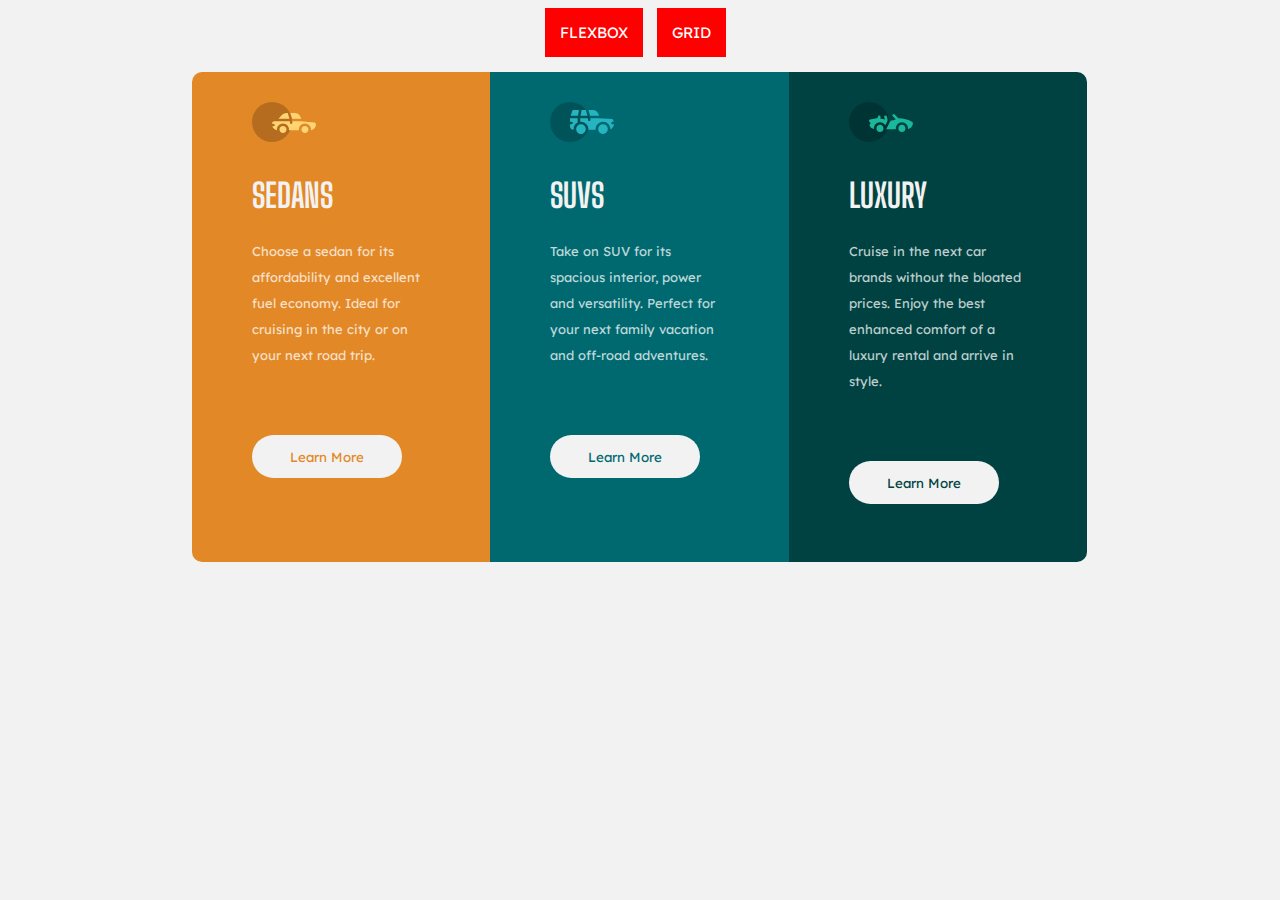
<file: index.html>
<!DOCTYPE html>
<html lang="en">

<head>
    <meta charset="UTF-8">
    <link rel="stylesheet" href="styles.css">
    <meta http-equiv="X-UA-Compatible" content="IE=edge">
    <link rel="preconnect" href="https://fonts.googleapis.com">
    <link rel="preconnect" href="https://fonts.gstatic.com" crossorigin>
    <link href="https://fonts.googleapis.com/css2?family=Big+Shoulders+Display:wght@700&display=swap" rel="stylesheet">
    <link href="https://fonts.googleapis.com/css2?family=Lexend+Deca&display=swap" rel="stylesheet">
    <meta name="viewport" content="width=device-width, initial-scale=1.0">
    <title>FLEXBOX LAYOUT</title>
</head>

<body>
    <div class="links">
        <a href="index.html">FLEXBOX</a>
        <a href="grid.html">GRID</a>
    </div>
    <main class="flex-container">
        <div class="sedan car">
            <img src="./img/icon-sedans.svg" class="car-img" alt="Sedan car">
            <h2 class="heading">sedans</h2>
            <p>
                Choose a sedan for its affordability and excellent fuel economy.
                Ideal for cruising in the city or on your next road trip.
            </p>
            <button class="btn btn-1">Learn More</button>
        </div>
        <div class="suv car">
            <img src="./img/icon-suvs.svg" class="car-img" alt="Suv car">
            <h2 class="heading">suvs</h2>
            <p>
                Take on SUV for its spacious interior, power and
                versatility. Perfect for your next family vacation
                and off-road adventures.
            </p>
            <button class="btn btn-2">Learn More</button>
        </div>
        <div class="luxury car">
            <img src="./img/icon-luxury.svg" class="car-img" alt="Luxury car">
            <h2 class="heading">luxury</h2>
            <p>
                Cruise in the next car brands without the bloated prices.
                Enjoy the best enhanced comfort of a luxury rental and arrive in style.
            </p>
            <button class="btn btn-3">Learn More</button>
        </div>
    </main>

</body>

</html>
</file>
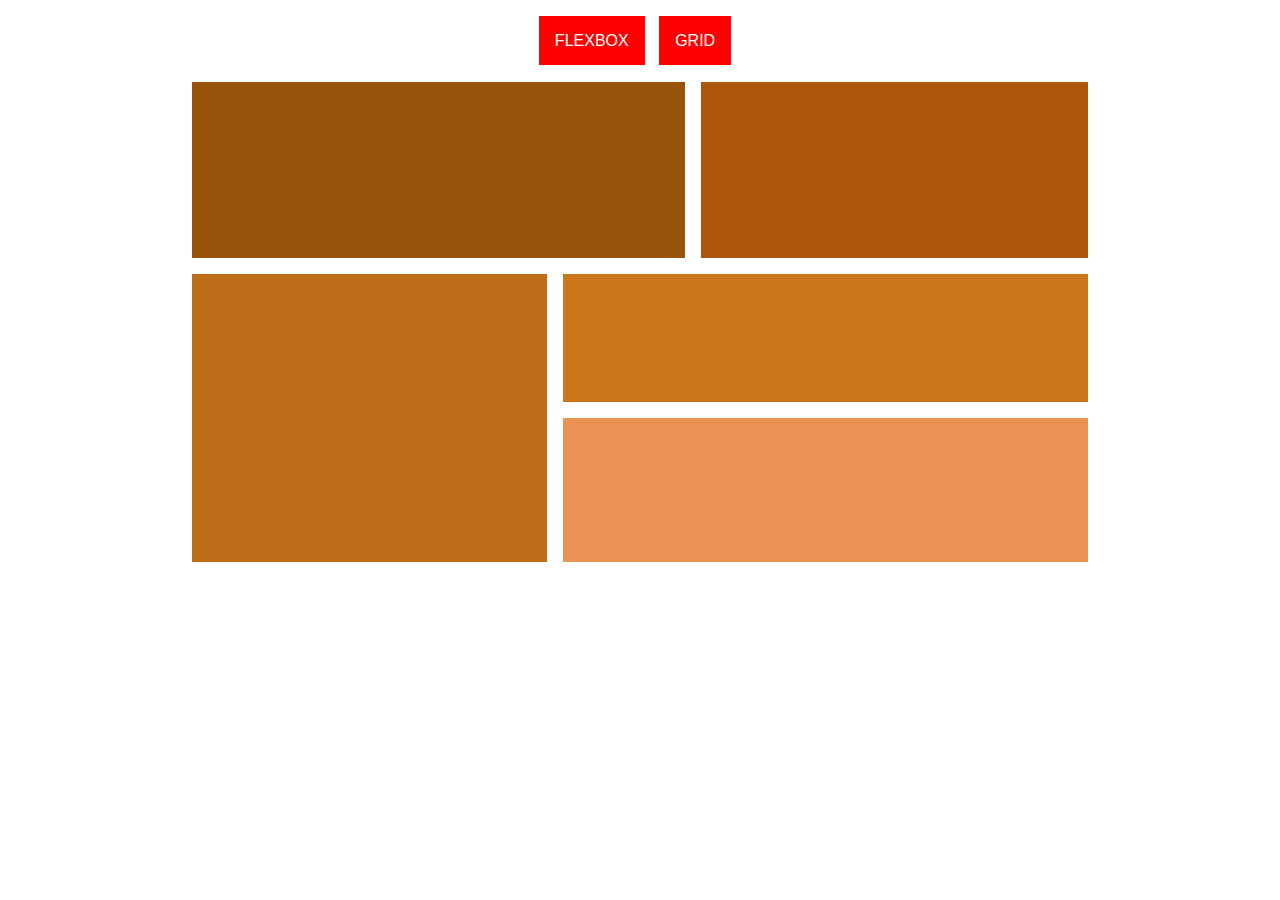
<file: grid.html>
<!DOCTYPE html>
<html lang="en">

<head>
    <meta charset="UTF-8">
    <link rel="stylesheet" href="grid.css">
    <meta http-equiv="X-UA-Compatible" content="IE=edge">
    <meta name="viewport" content="width=device-width, initial-scale=1.0">
    <title>GRID LAYOUT</title>
</head>

<body>
    <div class="links">
        <a href="index.html">FLEXBOX</a>
        <a href="grid.html">GRID</a>
    </div>
    <main class="grid-container">
        <div class="item1"></div>
        <div class="item2"></div>
        <div class="item3"></div>
        <div class="item4"></div>
        <div class="item5"></div>
    </main>

</body>

</html>
</file>
<file: styles.css>
* {
  margin: 0;
  padding: 0;
  box-sizing: border-box;
}
body {
  font-size: 15px;
  /* font-family: "Lexend Deca", sans-serif; */
  background-color: hsl(0, 0%, 95%);
}

.flex-container {
  max-width: 70%;
  margin: 30px auto 30px auto;
}
.car {
  padding: 2em 4em 3em 4em;
  overflow: hidden;
}
.car-img {
  margin-bottom: 2em;
}
.sedan {
  background-color: hsl(31, 77%, 52%);
}
.suv {
  background-color: hsl(184, 100%, 22%);
}
.luxury {
  background-color: hsl(179, 100%, 13%);
}
.heading {
  font-family: "Big Shoulders Display", cursive;
  text-transform: uppercase;
  font-size: 2.2em;
  color: hsl(0, 0%, 95%);
  margin-bottom: 0.7em;
}
p {
  color: hsla(0, 0%, 100%, 0.75);
  line-height: 2em;
  margin-bottom: 5.2em;
  font-size: 13px;
  font-family: "Lexend Deca", sans-serif;
}
.btn {
  border: none;
  padding: 1em;
  width: 150px;
  margin-bottom: 1em;
  cursor: pointer;
  font-family: "Lexend Deca", sans-serif;
  border-radius: 100px;
  background-color: hsl(0, 0%, 95%);
  overflow: hidden;
}
.btn:hover {
  color: white;
  border: 1px solid #fff;
  background-color: transparent;
}
.btn-1 {
  color: hsl(31, 77%, 52%);
}
.btn-2 {
  color: hsl(184, 100%, 22%);
}
.btn-3 {
  color: hsl(179, 100%, 13%);
}
.links {
  text-align: center;
  margin-top: 1.5em;
  font-family: "Lexend Deca", sans-serif;
}
a {
  background-color: red;
  color: white;
  padding: 1em;
  text-decoration: none;
  margin-right: 10px;
}
@media only screen and (max-width: 1000px) {
  .flex-container {
    max-width: 90%;
  }
  .sedan {
    border-radius: 10px 10px 0 0;
  }
  .luxury {
    border-radius: 0 0 10px 10px;
  }
}

@media only screen and (min-width: 900px) {
  .flex-container {
    display: flex;
    flex-direction: row;
    flex-wrap: wrap;
    max-width: 70%;
  }
  .sedan,
  .suv {
    width: 50%;
  }
  .luxury {
    width: 100%;
    border-radius: 0 0 10px 10px;
  }
  .sedan {
    border-radius: 10px 0 0 0;
  }
  .suv {
    border-radius: 0 10px 0 0;
  }
}
@media only screen and (min-width: 1200px) {
  .flex-container {
    flex-direction: row;
  }
  .sedan,
  .suv,
  .luxury {
    width: 33.3%;
  }
  .sedan {
    border-radius: 10px 0 0 10px;
  }
  .luxury {
    border-radius: 0 10px 10px 0;
  }
  .suv {
    border-radius: 0;
  }
}
</file>
<file: grid.css>
* {
  margin: 0;
  padding: 0;
  box-sizing: border-box;
}

body {
  background-color: #fff;
  font-family: "Lexend Deca", sans-serif;
}

.grid-container {
  max-width: 70%;
  display: grid;
  color: #fff;
  position: relative;
  text-align: center;
  cursor: pointer;
  margin: auto;
  margin-top: 2em;
  grid-template-areas:
    "a a a b b"
    "a a a b b"
    "c c d d d"
    "c c e e e";
  gap: 1em;
}
.item1 {
  background-color: hsl(31, 87%, 32%);
  padding: 5.5em;
  grid-area: a;
}
.item2 {
  background-color: hsl(27, 87%, 37%);
  padding: 5.5em;
  grid-area: b;
}
.item3 {
  background-color: hsl(31, 77%, 42%);
  padding: 4.5em;
  grid-area: c;
}
.item4 {
  background-color: hsl(31, 77%, 45%);
  padding: 4em;
  grid-area: d;
}
.item5 {
  background-color: hsl(25, 77%, 62%);
  padding: 4.5em;
  grid-area: e;
}
.links {
  text-align: center;
  margin-top: 2em;
  margin-bottom: 1em;
  font-family: "Lexend Deca", sans-serif;
}
a {
  background-color: red;
  color: white;
  padding: 1em;
  text-decoration: none;
  margin-right: 10px;
}
</file>
